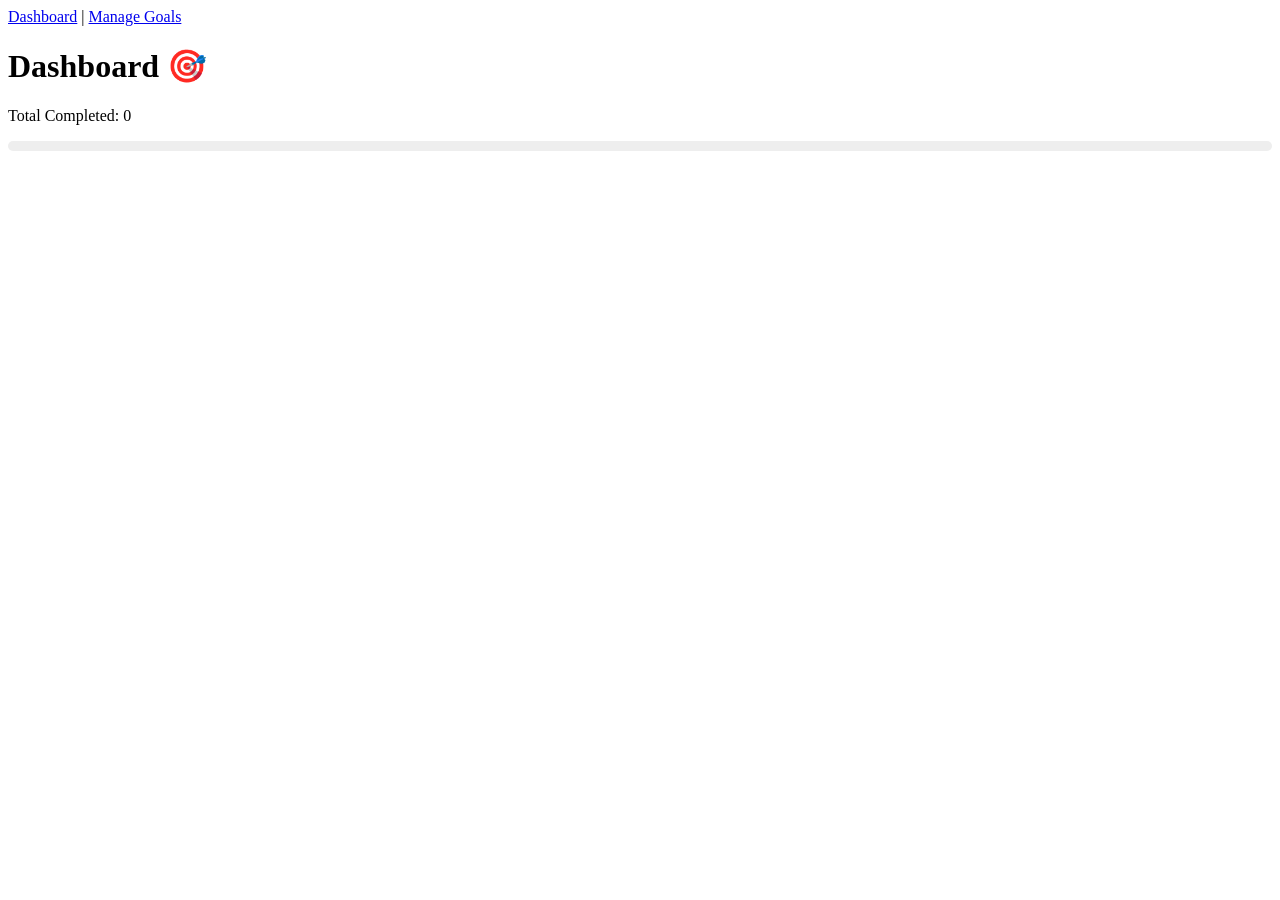
<file: index.html>
<!DOCTYPE html>
<html lang="en">
<head>
    <meta charset="UTF-8">
    <title>Dashboard | GoalMaster</title>
    <link rel="stylesheet" href="style.css">
</head>
<body>
    <main>
        <nav>
            <a href="index.html">Dashboard</a> | 
            <a href="goals.html">Manage Goals</a>
        </nav>
        <h1>Dashboard 🎯</h1>
        <div id="stats-section">
            <p>Total Completed: <span id="completed-count">0</span></p>
        </div>
        <div id="progress-container">
            <div id="progress-bar-bg"><div id="progress-bar-fill"></div></div>
        </div>
    </main>
    <script src="app.js"></script>
</body>
</html>
</file>
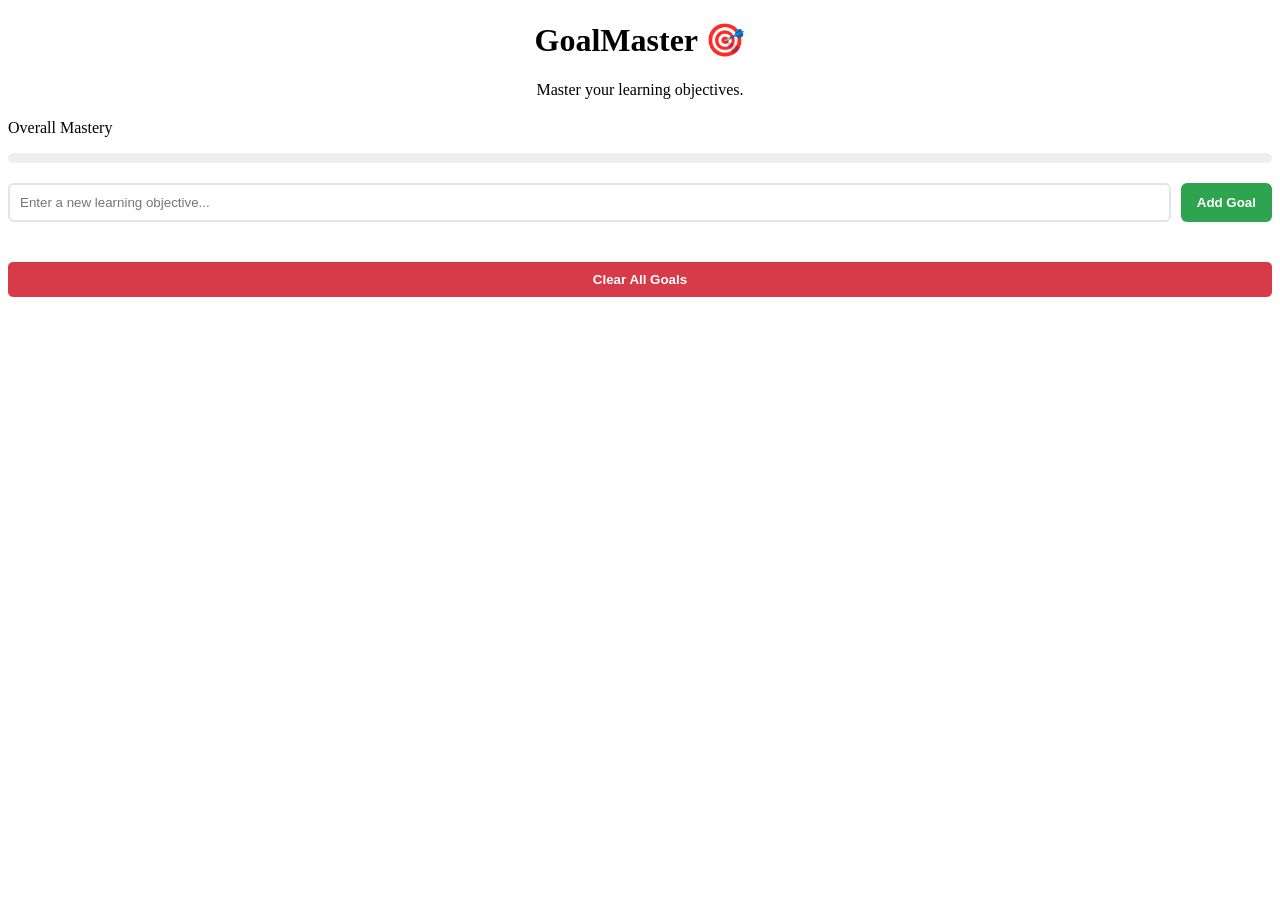
<file: Index.html>
<!DOCTYPE html>
<html lang="en">
<head>
    <meta charset="UTF-8">
    <meta name="viewport" content="width=device-width, initial-scale=1.0">
    <title>GoalMaster | Learning Objectives Tracker</title>
    <link rel="stylesheet" href="style.css">
</head>
<body>

    <main>
        <header>
            <h1>GoalMaster 🎯</h1>
            <p>Master your learning objectives.</p>
        </header>

        <div id="progress-container">
            <p>Overall Mastery</p>
            <div id="progress-bar-bg">
                <div id="progress-bar-fill"></div>
            </div>
        </div>
        
        <section id="input-section">
            <input type="text" id="goal-input" placeholder="Enter a new learning objective...">
            <button id="add-btn">Add Goal</button>
        </section>

        <ul id="goal-list"></ul>

        <button id="clear-btn" style="background-color: #d73a49; width: 100%; margin-top: 20px;">Clear All Goals</button>
    </main>

    <script src="app.js"></script>
</body>
</html>
</file>
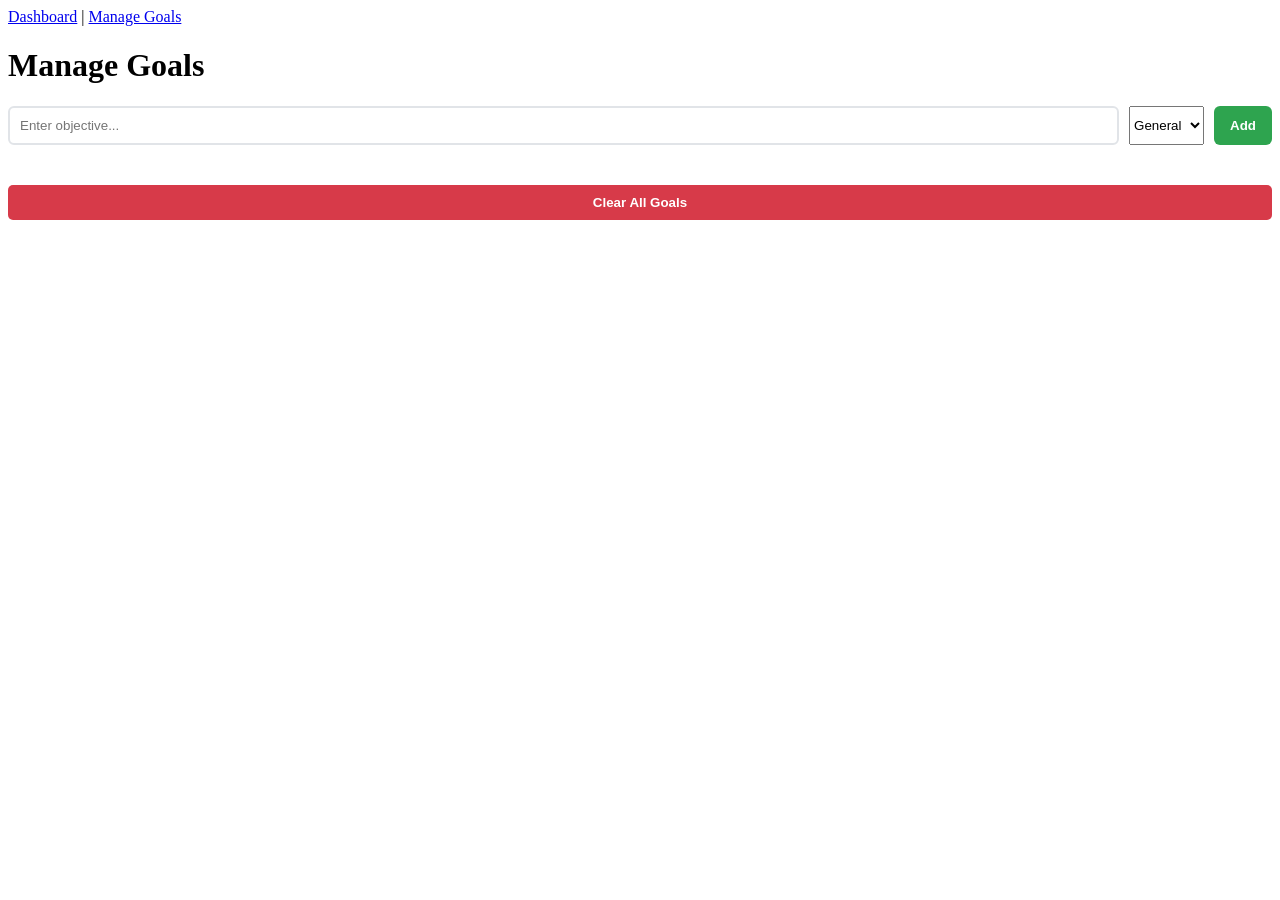
<file: goal.html>
<!DOCTYPE html>
<html lang="en">
<head>
    <meta charset="UTF-8">
    <title>Manage Goals | GoalMaster</title>
    <link rel="stylesheet" href="style.css">
</head>
<body>
    <main>
        <nav>
            <a href="index.html">Dashboard</a> | 
            <a href="goals.html">Manage Goals</a>
        </nav>
        <h1>Manage Goals</h1>
        <section id="input-section">
            <input type="text" id="goal-input" placeholder="Enter objective...">
            <select id="category-input">
                <option value="General">General</option>
                <option value="Work">Work</option>
                <option value="Personal">Personal</option>
            </select>
            <button id="add-btn">Add</button>
        </section>
        <ul id="goal-list"></ul>
        <button id="clear-btn">Clear All Goals</button>
    </main>
    <script src="app.js"></script>
</body>
</html>
</file>
<file: style.css>
@keyframes fadeIn {
    from { opacity: 0; transform: translateY(10px); }
    to { opacity: 1; transform: translateY(0); }
}

#goal-list li {
    animation: fadeIn 0.4s ease-out;
    background: #fff;
    padding: 12px;
    margin-top: 10px;
    border: 1px solid #ddd;
    border-radius: 8px;
    display: flex;
    justify-content: space-between;
}

#progress-bar-bg { width: 100%; background: #eee; height: 10px; border-radius: 5px; }
#progress-bar-fill { height: 100%; background: #28a745; width: 0%; border-radius: 5px; transition: width 0.3s; }
#clear-btn { width: 100%; margin-top: 20px; background: #d73a49; color: white; border: none; padding: 10px; border-radius: 5px; cursor: pointer; }

header { text-align: center; margin-bottom: 20px; }

#progress-bar-bg { width: 100%; height: 10px; background: #eee; border-radius: 5px; margin-bottom: 20px; overflow: hidden; }

#progress-bar-fill { height: 100%; background: #2ea44f; width: 0%; transition: width 0.4s ease; }

#input-section { display: flex; gap: 10px; margin-bottom: 20px; }

input { flex-grow: 1; padding: 10px; border: 2px solid #e1e4e8; border-radius: 6px; }

button { background: #2ea44f; color: white; border: none; padding: 8px 16px; border-radius: 6px; cursor: pointer; font-weight: 600; }

ul { list-style: none; padding: 0; }

li { 
    display: flex; justify-content: space-between; align-items: center;
    padding: 12px; border-bottom: 1px solid #eee; font-weight: 600;
}
</file>
